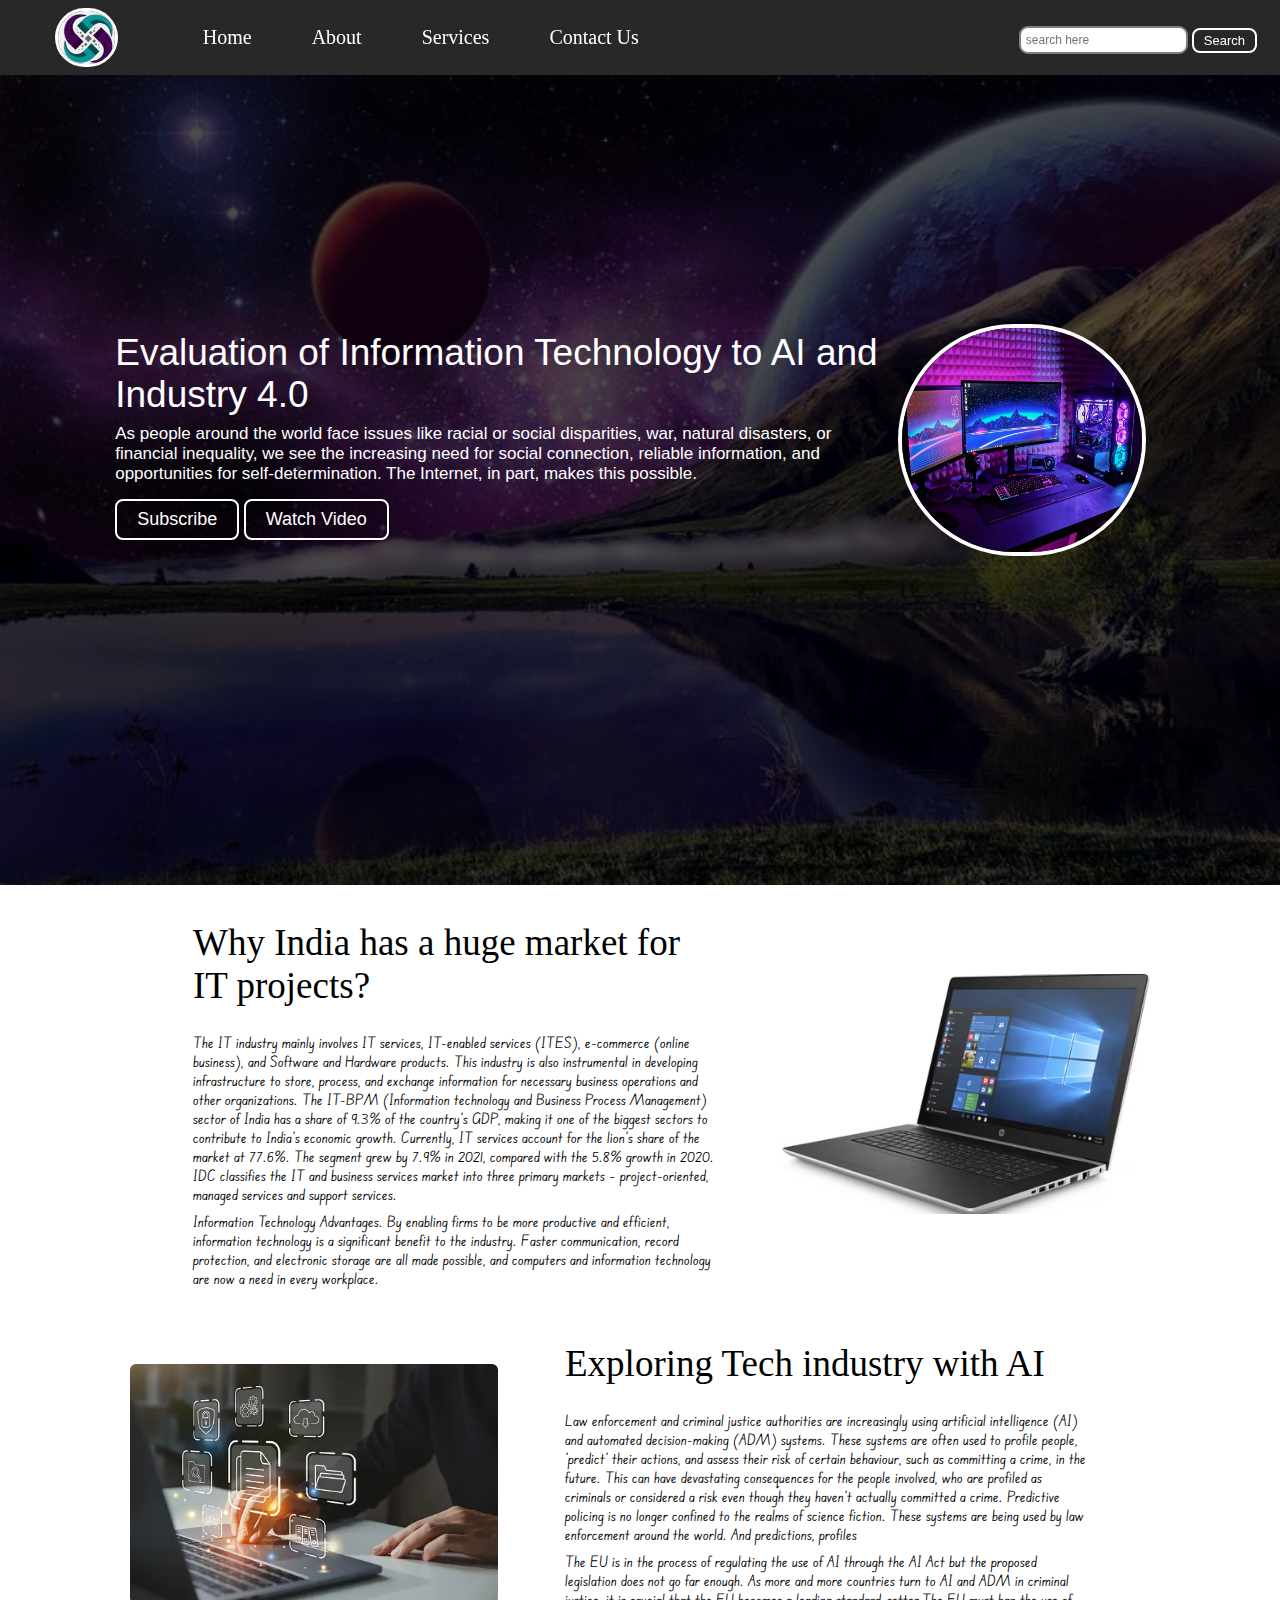
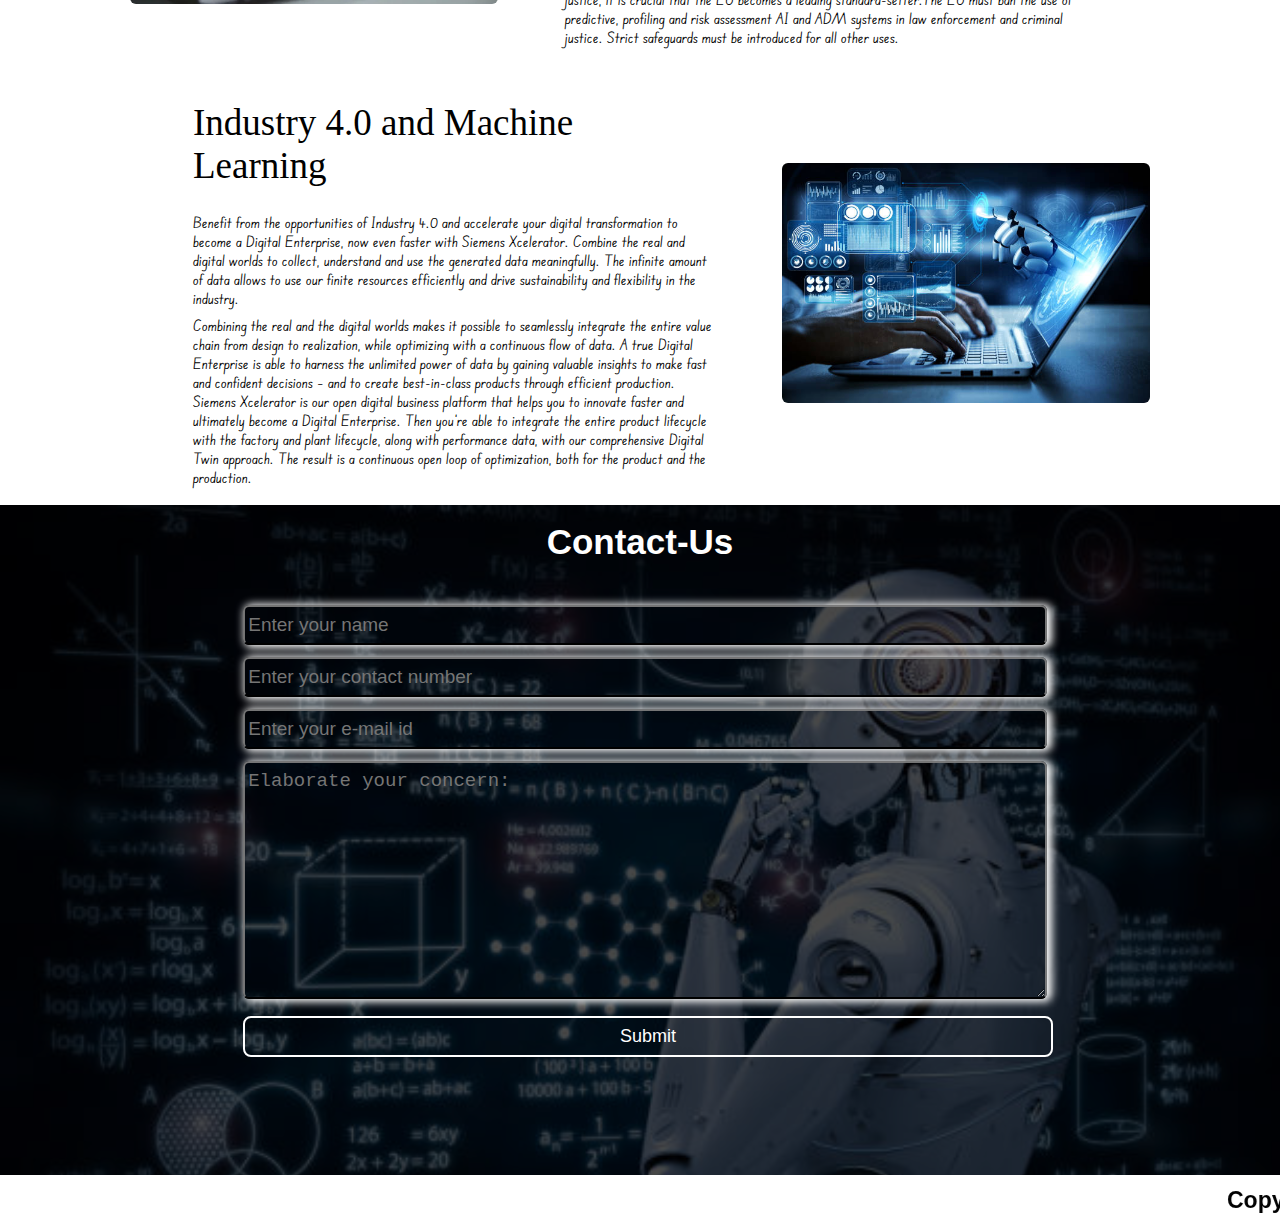
<file: index.html>
<!DOCTYPE html>
<html lang="en">

<head>
    <meta charset="UTF-8">
    <meta name="viewport" content="width=device-width, initial-scale=1.0">
    <title>Indian it industry</title>
    <link rel="stylesheet" href="stylesheet/style.css">
    <link href="https://fonts.googleapis.com/css2?family=Edu+SA+Beginner&display=swap" rel="stylesheet">
    <link rel="stylesheet" media="screen and (max-width: 1357px)" href="stylesheet/tab.css">
    <link rel="stylesheet" media="screen and (max-width: 1215px)" href="stylesheet/tab1.css">
    <link rel="stylesheet" media="screen and (max-width: 1075px)" href="stylesheet/phone.css">
</head>

<body>
    <nav class="navbar h-nav-resp">
        <ul class="nav-list v-class-resp">
            <div class="logo"><img src="images/logo.jpg" alt="logo"></div>
            <li><a href="#">Home</a></li>
            <li><a href="#About">About</a></li>
            <li><a href="#Services">Services</a></li>
            <li><a href="#Contact Us">Contact Us</a></li>
        </ul>
        <div class="rightNav v-class-resp">
            <input type="text" name="search" id="search" placeholder="search here">
            <button class="btn-sm">Search</button>
        </div>
        <div class="burger">
            <div class="line"></div>
            <div class="line"></div>
            <div class="line"></div>
        </div>
    </nav>
    <section class="firstSection background" id="About">
        <div class="box-main">
            <div class="firstHalf">
                <p class="text-big">Evaluation of Information Technology to AI and Industry 4.0</p>
                <p class="text-small">
                    As people around the world face issues like racial or social disparities, war, natural disasters, or financial inequality, we see the increasing need for social connection, reliable information, and opportunities for self-determination.
                    
                    The Internet, in part, makes this possible.</p>
                <div class="buttons">
                    <button class="btn" id="subs" onclick="change()">Subscribe</button>
                    <button class="btn"> <a href="https://www.youtube.com/watch?v=SYCpwWScOzg&ab_channel=ChargingPointHindi" target="_blank">Watch Video</a> </button>
                </div>
            </div>
            <div class="secondHalf">
                <img src="images/img1.jpg" alt="image">
            </div>
        </div>
    </section>
    <section class="section" id="Services">
        <div class="paras">
            <p class="sectionTag text-big">Why India has a huge market for IT projects?</p>
            <p class="sectionSubTag text-small">The IT industry mainly involves IT services, IT-enabled services (ITES),
                e-commerce (online business), and Software and Hardware products. This industry is also instrumental in
                developing infrastructure to store, process, and exchange information for necessary business operations
                and other organizations.
                The IT-BPM (Information technology and Business Process Management) sector of India has a share of 9.3% of the country's GDP, making it one of the biggest sectors to contribute to India's economic growth.
                Currently, IT services account for the lion's share of the market at 77.6%. The segment grew by 7.9% in 2021, compared with the 5.8% growth in 2020. IDC classifies the IT and business services market into three primary markets – project-oriented, managed services and support services.
            </p>
            <p class="sectionSubTag text-small">
                Information Technology Advantages. By enabling firms to be more productive and efficient, information technology is a significant benefit to the industry. Faster communication, record protection, and electronic storage are all made possible, and computers and information technology are now a need in every workplace.
            </p>
        </div>
        <div class="thumbnail">
            <img src="images/img2.jpg" alt="laptop" class="imgFluid">
        </div>
    </section>
    <section class="section section-Left">
        <div class="paras">
            <p class="sectionTag text-big">Exploring Tech industry with AI</p>
            <p class="sectionSubTag text-small">Law enforcement and criminal justice authorities are increasingly using artificial intelligence (AI) and automated decision-making (ADM) systems. These systems are often used to profile people, ‘predict’ their actions, and assess their risk of certain behaviour, such as committing a crime, in the future. This can have devastating consequences for the people involved, who are profiled as criminals or considered a risk even though they haven’t actually committed a crime. Predictive policing is no longer confined to the realms of science fiction. These systems are being used by law enforcement around the world. And predictions, profiles</p>
            <p class="sectionSubTag text-small">The EU is in the process of regulating the use of AI through the AI Act but the proposed legislation does not go far enough. As more and more countries turn to AI and ADM in criminal justice, it is crucial that the EU becomes a leading standard-setter.The EU must ban the use of predictive, profiling and risk assessment AI and ADM systems in law enforcement and criminal justice. Strict safeguards must be introduced for all other uses.</p>
        </div>
        <div class="thumbnail">
            <img src="images/img3.jpg" alt="laptop" class="imgFluid">
        </div>
    </section>
    <section class="section">
        <div class="paras">
            <p class="sectionTag text-big">Industry 4.0 and Machine Learning</p>
            <p class="sectionSubTag text-small">Benefit from the opportunities of Industry 4.0 and accelerate your digital transformation to become a Digital Enterprise, now even faster with Siemens Xcelerator. Combine the real and digital worlds to collect, understand and use the generated data meaningfully. The infinite amount of data allows to use our finite resources efficiently and drive sustainability and flexibility in the industry.</p>
            <p class="sectionSubTag text-small">Combining the real and the digital worlds makes it possible to seamlessly integrate the entire value chain from design to realization, while optimizing with a continuous flow of data. A true Digital Enterprise is able to harness the unlimited power of data by gaining valuable insights to make fast and confident decisions – and to create best-in-class products through efficient production.

                Siemens Xcelerator is our open digital business platform that helps you to innovate faster and ultimately become a Digital Enterprise. Then you’re able to integrate the entire product lifecycle with the factory and plant lifecycle, along with performance data, with our comprehensive Digital Twin approach. The result is a continuous open loop of optimization, both for the product and the production.</p>
        </div>
        <div class="thumbnail">
            <img src="images/img4.jpg" alt="laptop" class="imgFluid">
        </div>
    </section>
    <section class="contact" id="Contact Us">
        <h2 class="text-center">Contact-Us</h2>
        <form class="form" action="submit.html"target="_blank">
            <input  class="form-input" type="text" name="name" id="name" placeholder="Enter your name">
            <input class="form-input" type="number" name="number" id="number" placeholder="Enter your contact number">
            <input class="form-input" type="email" name="name" id="name" placeholder="Enter your e-mail id">
            <textarea name="text" id="text" cols="30" rows="10" placeholder="Elaborate your concern:"></textarea>
            <button class="btn1">Submit</button>
        </form>
    </section>
    <footer class="background1">
        <p class="text-footer"><marquee>Copyright &copy 2023|www.techgrow.com - All Rights Reserved</marquee></p>
        
    </footer>
    <script src="resp.js"></script>
</body>

</html>
</file>
<file: stylesheet/style.css>
*{
    margin: 0;
    padding: 0;
}
html{
    scroll-behavior: smooth;
}
.logo{
    width: 20%;
    display: flex;
    justify-content: center;
    align-items: center;
}
.logo img{
    width: 33%;
    border: 3px solid white;
    border-radius: 50px;
    margin: 5px;
}
.navbar{
    display: flex;
    align-items: center;
    justify-content: center;
    position: sticky;
    top: 0;
    cursor: pointer;
    background-color: rgba(0, 0, 0, 0.845);
}
.nav-list{
    width: 70%;
    display: flex;
    align-items: center;
}
.nav-list li{
    list-style: none;
    padding: 26px 30px;
}
.nav-list li a{
     text-decoration: none;
     color: white;
     font-size: 20px;
}
.nav-list li a:hover{
   border-bottom: 2px solid white;
   padding: 10px 0;
}
.rightNav{
    margin-top: 5px;
    width: 30%;
    /* background-color: aqua; */
    text-align: right;
    padding: 0 23px;
}
#search{
    padding: 5px;
    font-size:17px;
    border: 2px solid grey;
    border-radius: 9px;
}
.background{
    background: rgba(0, 0, 0,0.7) url('../images/bg.jpg');
    background-size: cover;
    background-blend-mode:darken ;
}
.firstSection{
    height: 90vh;
}
.box-main{
    display: flex;
    justify-content: center;
    align-items: center;
    color: white;
    font-family: 'Segoe UI', Tahoma, Geneva, Verdana, sans-serif;
    max-width: 70%;
    margin: auto;
    height: 90%;
}
.firstHalf{
   width: 80%;
   display: flex;
   flex-direction: column;
   justify-content: center;
}
.secondHalf{
   width: 30%;
}
.secondHalf img{
    width: 18rem;
    height: 17rem;
    border: 4px solid white;
    border-radius: 150px;
    display: block;
    margin: auto;
}
.text-big{
    font-size: 37px;
    margin-bottom: 8px;
}
.text-small{
     font-size: 17px;
     margin-bottom: 8px;
}
.btn{
    padding: 8px 20px;
    margin: 7px 0;
    border: 2px solid white;
    border-radius: 8px;
    font-size: 18px;
    background: none;
    color: white;
    cursor: pointer;
}
.btn a{
    text-decoration: none;
    color: white;
    padding: 5px 0;
}
.btn a:hover{
    background-color: white;
    color: black;
}
.btn:hover{
    background-color: white;
    color: black;
}
.btn-sm{
    padding: 3px 10px;
    margin: 7px 0;
    border: 2px solid white;
    border-radius: 8px;
    font-size: 13px;
    background: none;
    color: white;
    cursor: pointer;
    vertical-align: middle;
}
.btn-sm:hover{
    background-color: white;
    color: black;
}
.section{
    /* height: 500px; */
    display: flex;
    align-items: center;
    justify-content: space-evenly;
    max-width:80%;
    margin: auto;
    padding: 10px;
}
.paras{
    padding: 0 65px;
}
.section-Left{
    flex-direction: row-reverse;
}
.imgFluid{
    width: 23rem;
    height: 15rem;
    border: 2px solid white;
    border-radius: 8px;
}
.sectionTag{
    padding:16px 0;
    margin: 10px 0;
}
.sectionSubTag{
    font-family: 'Edu SA Beginner', cursive;
    font-size: 17px;
}
.contact{
    background: rgba(0, 0, 0, 0.716) url('../images/bg2.jpg');
    background-size: cover;
    background-blend-mode:darken ;
    height: 670px;
}
.text-center{
    text-align: center;
    padding: 30px;
    font-family: 'Segoe UI', Tahoma, Geneva, Verdana, sans-serif;
    font-size: 35px;
    color: white;
}
.form{
    max-width: 62%;
    margin: 20px auto;
}
.form-input , textarea{
    margin: 6px 0;
    padding: 7px 3px;
    width: 100%;
    font-size: 19px;
    border: 2px solid rgba(128, 128, 128, 0.918);
    border-radius: 6px;
    background: none;
    border-bottom: 2px solid black;
    box-shadow: 3px 1px 9px 2px white;
    color: white;
}
.btn1{
    padding: 8px 20px;
    margin: 7px 0;
    width: 102%;
    border: 2px solid white;
    border-radius: 8px;
    font-size: 18px;
    background: none;
    color: white;
    cursor: pointer;
}
.btn1:hover{
    color: black;
    background-color: white;
}
.text-footer{
    text-align: center;
    padding: 12px 0;
    font-family: 'Segoe UI', Tahoma, Geneva, Verdana, sans-serif;
    display: flex;
    justify-content: center;
    color: black;
    font-size: 23px;
    font-weight: 600;
}
.background1{
    background-color: white;
}
</file>
<file: stylesheet/tab.css>
.sectionSubTag {
    font-family: 'Edu SA Beginner', cursive;
    font-size: 15px;
}
.secondHalf img {
    width: 15rem;
    height: 14rem;
    border: 4px solid white;
    border-radius: 150px;
    display: block;
    margin: auto;
}
#search {
    padding: 5px;
    font-size: 12px;
    border: 2px solid grey;
    border-radius: 9px;
}
.text-center {
    text-align: center;
    padding: 17px;
    font-family: 'Segoe UI', Tahoma, Geneva, Verdana, sans-serif;
    font-size: 35px;
    color: white;
}
.box-main {
    display: flex;
    justify-content: center;
    align-items: center;
    color: white;
    font-family: 'Segoe UI', Tahoma, Geneva, Verdana, sans-serif;
    max-width: 82%;
    margin: auto;
    height: 90%;
}
</file>
<file: stylesheet/tab1.css>
.sectionSubTag {
    font-family: 'Edu SA Beginner', cursive;
    font-size: 12px;
}
.box-main {
    display: flex;
    justify-content: center;
    align-items: center;
    color: white;
    font-family: 'Segoe UI', Tahoma, Geneva, Verdana, sans-serif;
    max-width: 82%;
    margin: auto;
    height: 90%;
}
</file>
<file: stylesheet/phone.css>
.nav-list{
   flex-direction: column;   
}
.navbar{
    flex-direction: column;
    height: 478px;
    transition: all 0.7s ease-out;
}
.rightNav{
    text-align: center;
}
#search{
    width: 100%;
}
.burger{
    position: absolute;
    cursor: pointer;
    right: 5%;
    top: 15px;
}
.line{
    width: 25px;
    background-color: white;
    height: 4px;
    margin: 3px 3px;
}
.h-nav-resp{
    height: 72px;

}
.v-class-resp{
    opacity: 0;
}
.box-main{
    flex-direction: column-reverse;
    max-width: 100%;
}
.section{
    flex-direction:column-reverse;
}
.text-small{
    text-align: center;
}
.text-big{
    text-align: center;
}
.buttons{
    text-align: center;
}
.paras{
    padding: 0;
}
.sectionSubTag {
    font-family: 'Edu SA Beginner', cursive;
    font-size: 14px;
}
.secondHalf{
    align-items: center;
    margin-top: 78px;
}
.secondHalf img{
    width: 9rem;
    height: 9rem;
    border: 4px solid white;
    border-radius: 150px;
    display: block;
    margin: auto;
}
</file>
